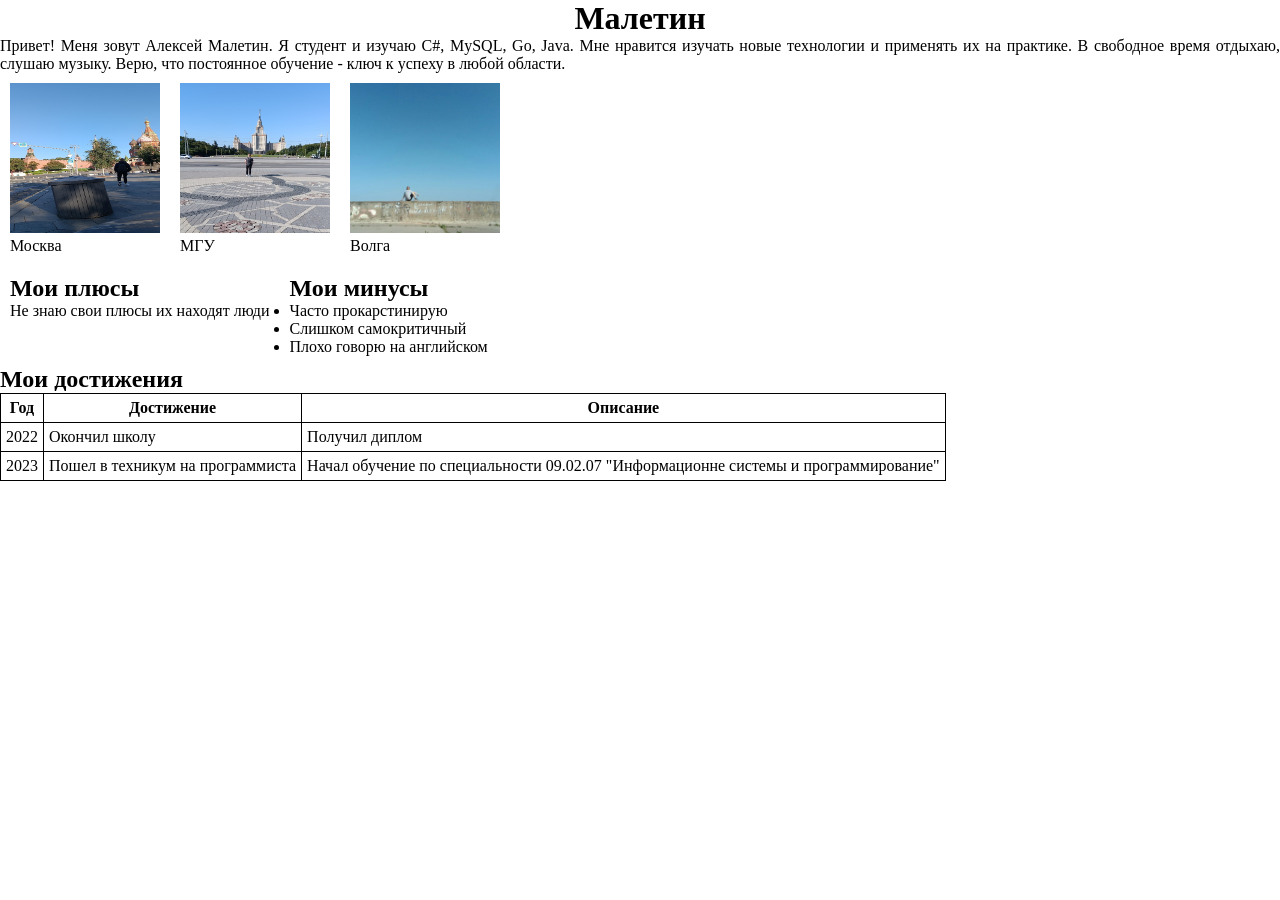
<file: pr01/index.html>
<!DOCTYPE html>
<html lang="ru">
<head>
    <meta charset="UTF-8">
    <meta name="viewport" content="width=device-width, initial-scale=1.0">
    <title>Моя страница</title>
    <link rel="stylesheet" href="index.css">
</head>
<body>
    <!-- Заголовок по центру -->
    <h1 class="surname">Малетин</h1>
    
    <!-- Краткое описание -->
    <div class="about">
        <p>Привет! Меня зовут Алексей Малетин. Я студент и изучаю C#, MySQL, Go, Java. 
           Мне нравится изучать новые технологии и применять их на практике. В свободное время 
           отдыхаю, слушаю музыку. Верю, что постоянное обучение - 
           ключ к успеху в любой области.</p>
    </div>
    
    <!-- Фотографии в одну линию -->
    <div class="photos">
        <div class="photo-item">
            <img src="photo1.jpg" alt="Мое фото 1">
            <p>Москва</p>
        </div>
        <div class="photo-item">
            <img src="photo2.jpg" alt="Мое фото 2">
            <p> МГУ</p>
        </div>
        <div class="photo-item">
            <img src="photo3.jpg" alt="Мое фото 3">
            <p>Волга</p>
        </div>
    </div>
    
    <!-- Списки плюсов и минусов -->
    <div class="lists">
        <div class="pros">
            <h2>Мои плюсы</h2>
            <ul>
                <li>Не знаю свои плюсы их находят люди</li>
            </ul>
        </div>
        
        <div class="cons">
            <h2>Мои минусы</h2>
            <ul>
                <li>Часто прокарстинирую</li>
                <li>Слишком самокритичный</li>
                <li>Плохо говорю на английском</li>
            </ul>
        </div>
    </div>
    
    <!-- Таблица заслуг -->
    <div class="achievements">
        <h2>Мои достижения</h2>
        <table>
            <tr>
                <th>Год</th>
                <th>Достижение</th>
                <th>Описание</th>
            </tr>
            <tr>
                <td>2022</td>
                <td>Окончил школу</td>
                <td>Получил диплом</td>
            </tr>
            <tr>
                <td>2023</td>
                <td>Пошел в техникум на программиста</td>
                <td>Начал обучение по специальности 09.02.07 "Информационне системы и программирование"</td>
            </tr>
        </table>
    </div>
</body>
</html>
</file>
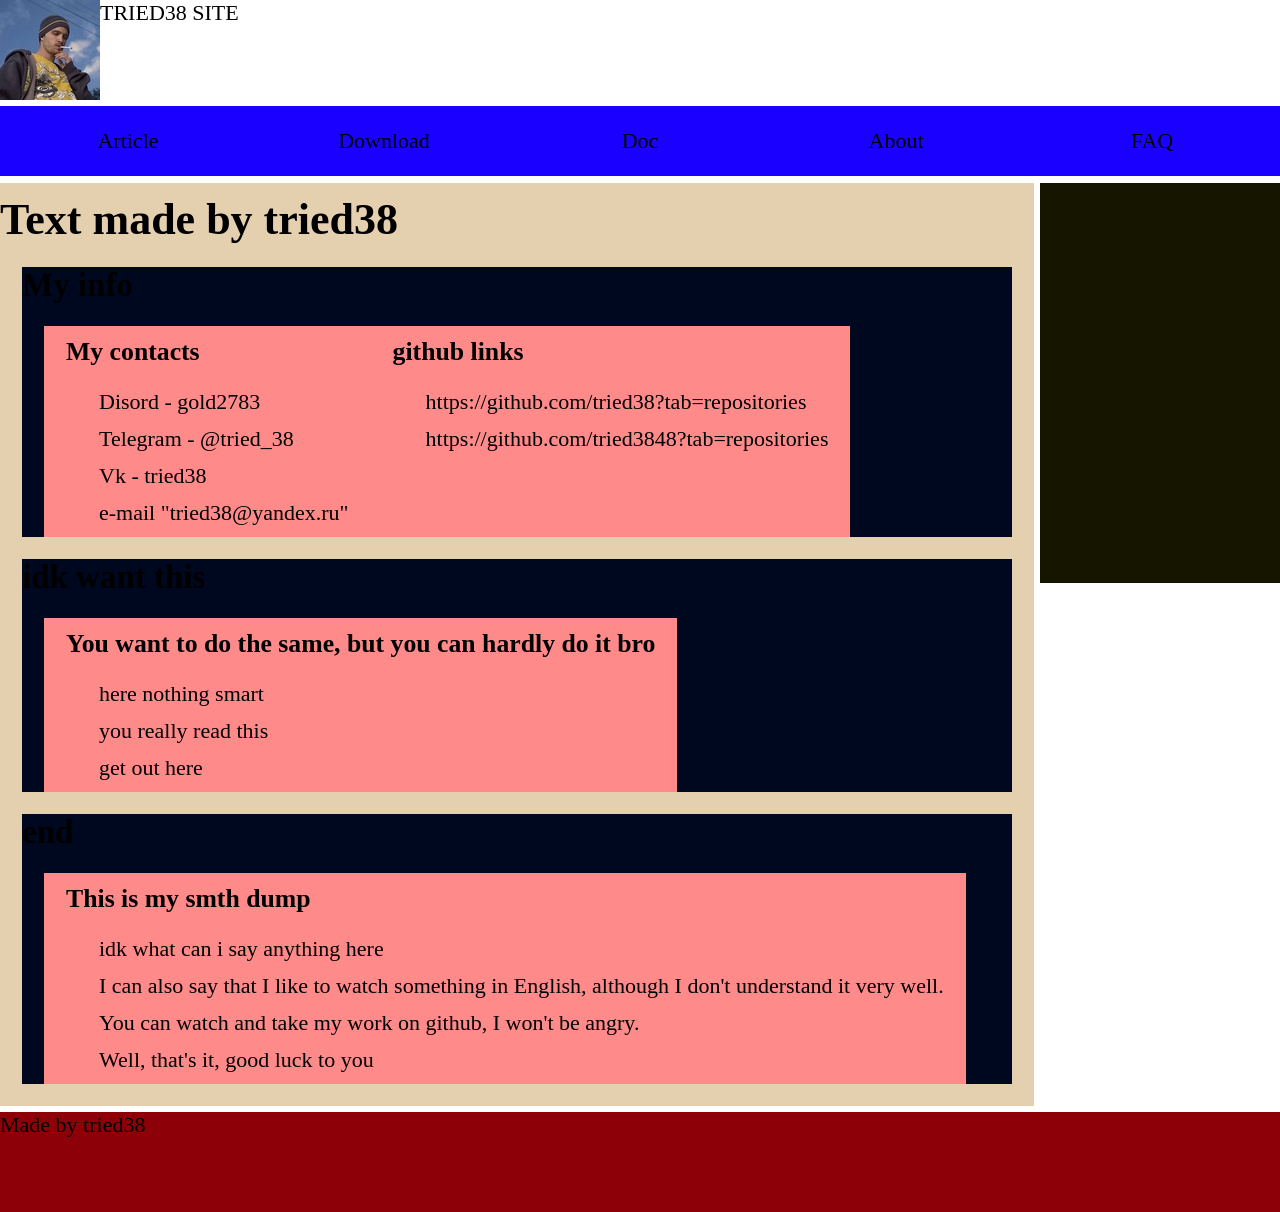
<file: PR03_section/my.html>
<!DOCTYPE html>
<!-- saved from url=(0060)https://userzamt.github.io/op14/PR/PR03/example/example.html -->
<html><head><meta http-equiv="Content-Type" content="text/html; charset=UTF-8">
	<title>Maletin_Aleksey</title>
	
	
	<link rel="stylesheet" href="./my/my.css">
<style type="text/css" id="operaUserStyle"></style></head>

<body>
	

	<header id="main">
	

		<figure class="logo">
			<img src="jessy.jpg">
			<figcaption>tried38 site</figcaption>
		</figure>
	</header>
	
	<!-- Меню на одном уровне с шапкой сайта -->
	<nav>
		<ul>
			<li>Article</li>
			<li>Download</li>
			<li>Doc</li>
			<li>About</li>
			<li>FAQ</li>
		</ul>
	</nav>
	
	<!-- Боковая панель(реклама) -->
	<aside>
		
	</aside>
	
	<!-- Основной контент будут статьи, которые разделим по категориям -->
	<main>
            <h1>Text made by tried38</h1>

            <section class="one">
			<h2>My info</h2>
			
			<div class="wrap">
				<article>
					<h3>My contacts</h3>
                        <p>Disord - gold2783 </p>
                        <p>Telegram - @tried_38 </p>
                        <p>Vk - tried38 </p>
                        <p>e-mail  "tried38@yandex.ru"</p>
				</article>
                    
				<article>
					<h3>github links</h3>
                        <p>https://github.com/tried38?tab=repositories</p>
                        <p>https://github.com/tried3848?tab=repositories</p>
				</article>
			</div>
		</section>

        <section class="two">
			<h2>idk want this</h2>
			
			<div class="wrap">
			
				<article>
					<h3>You want to do the same, but you can hardly do it bro</h3>
					<p> here nothing smart</p>
                    <p> you really read this</p>
                    <p> get out here</p>
				</article>
			</div>
		</section>


        <section class="three">
			<h2>end</h2>
			
			<div class="wrap">
				<article>
					<h3>This is my smth dump</h3>
					<p>idk what can i say anything here</p>

					<p>I can also say that I like to watch something in English, although I don't understand it very well.</p>

					<p>You can watch and take my work on github, I won't be angry.</p>

					<p>Well, that's it, good luck to you</p>
				</article>
			</div>
		</section>
	</main>
	
	<!-- Футер в виде небольшого блока с информацией -->
	<footer>
		<span>Made by tried38</span>
	</footer>


</body></html>
</file>
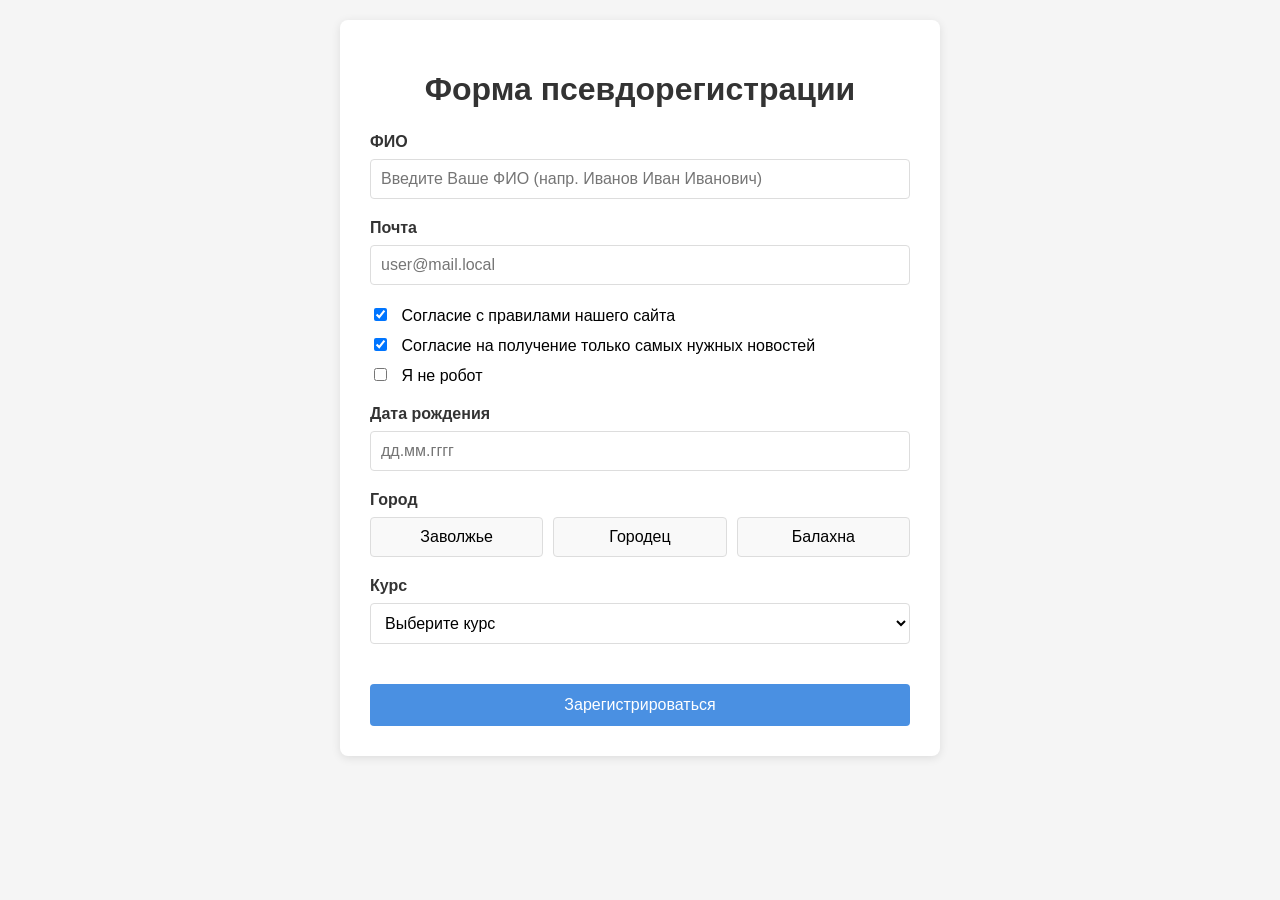
<file: pr04/pr04.html>
<!DOCTYPE html>
<html lang="ru">
<head>
    <meta charset="UTF-8">
    <meta name="viewport" content="width=device-width, initial-scale=1.0">
    <title>Форма псевдорегистрации</title>
    <style>
        body {
            font-family: Arial, sans-serif;
            max-width: 600px;
            margin: 0 auto;
            padding: 20px;
            background-color: #f5f5f5;
        }
        
        .registration-form {
            background-color: white;
            padding: 30px;
            border-radius: 8px;
            box-shadow: 0 2px 10px rgba(0, 0, 0, 0.1);
        }
        
        .form-title {
            text-align: center;
            margin-bottom: 25px;
            color: #333;
        }
        
        .form-group {
            margin-bottom: 20px;
        }
        
        .form-label {
            display: block;
            margin-bottom: 8px;
            font-weight: bold;
            color: #333;
        }
        
        .form-input {
            width: 100%;
            padding: 10px;
            border: 1px solid #ddd;
            border-radius: 4px;
            box-sizing: border-box;
            font-size: 16px;
        }
        
        .form-input:focus {
            border-color: #4a90e2;
            outline: none;
            box-shadow: 0 0 5px rgba(74, 144, 226, 0.3);
        }
        
        .checkbox-group {
            margin-bottom: 15px;
        }
        
        .checkbox-item {
            margin-bottom: 10px;
        }
        
        .checkbox-item input[type="checkbox"] {
            margin-right: 10px;
        }
        
        .city-selector {
            display: flex;
            gap: 10px;
        }
        
        .city-option {
            flex: 1;
            padding: 10px;
            border: 1px solid #ddd;
            border-radius: 4px;
            text-align: center;
            cursor: pointer;
            background-color: #f9f9f9;
        }
        
        .city-option:hover {
            background-color: #f0f0f0;
        }
        
        .course-select {
            width: 100%;
            padding: 10px;
            border: 1px solid #ddd;
            border-radius: 4px;
            background-color: white;
            font-size: 16px;
        }
        
        .submit-button {
            width: 100%;
            padding: 12px;
            background-color: #4a90e2;
            color: white;
            border: none;
            border-radius: 4px;
            font-size: 16px;
            cursor: pointer;
            margin-top: 20px;
        }
        
        .submit-button:hover {
            background-color: #3a80d2;
        }
    </style>
</head>
<body>
    <div class="registration-form">
        <h1 class="form-title">Форма псевдорегистрации</h1>
        
        <form>
            <div class="form-group">
                <label class="form-label" for="fullname">ФИО</label>
                <input class="form-input" type="text" id="fullname" placeholder="Введите Ваше ФИО (напр. Иванов Иван Иванович)">
            </div>
            
            <div class="form-group">
                <label class="form-label" for="email">Почта</label>
                <input class="form-input" type="email" id="email" placeholder="user@mail.local">
            </div>
            
            <div class="form-group">
                <div class="checkbox-group">
                    <div class="checkbox-item">
                        <input type="checkbox" id="agreement" checked>
                        <label for="agreement">Согласие с правилами нашего сайта</label>
                    </div>
                    <div class="checkbox-item">
                        <input type="checkbox" id="newsletter" checked>
                        <label for="newsletter">Согласие на получение только самых нужных новостей</label>
                    </div>
                    <div class="checkbox-item">
                        <input type="checkbox" id="not-robot">
                        <label for="not-robot">Я не робот</label>
                    </div>
                </div>
            </div>
            
            <div class="form-group">
                <label class="form-label" for="birthdate">Дата рождения</label>
                <input class="form-input" type="text" id="birthdate" placeholder="дд.мм.гггг">
            </div>
            
            <div class="form-group">
                <label class="form-label">Город</label>
                <div class="city-selector">
                    <div class="city-option">Заволжье</div>
                    <div class="city-option">Городец</div>
                    <div class="city-option">Балахна</div>
                </div>
            </div>
            
            <div class="form-group">
                <label class="form-label" for="course">Курс</label>
                <select class="course-select" id="course">
                    <option value="" disabled selected>Выберите курс</option>
                    <option value="1">Курс 1</option>
                    <option value="2">Курс 2</option>
                    <option value="3">Курс 3</option>
                    <option value="4">Курс 4</option>
                </select>
            </div>
            
            <button class="submit-button" type="submit">Зарегистрироваться</button>
        </form>
    </div>
</body>
</html>
</file>
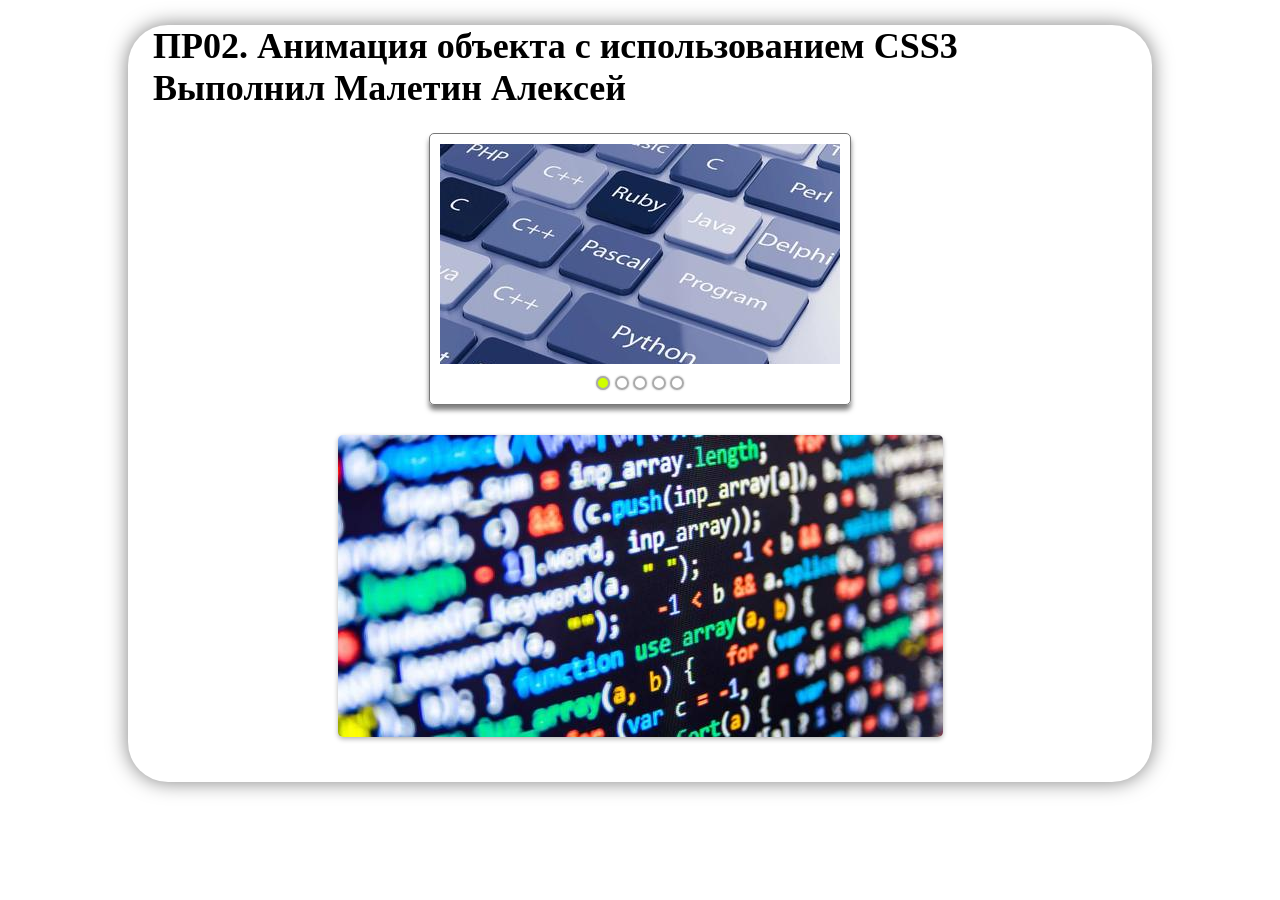
<file: pr05/pr05maletin.html>
<!DOCTYPE html>
<html lang="ru">
<head>
	<meta charset="utf-8">
	<title>Анимация объекта с использованием CSS3</title>
	<link rel="stylesheet" href="maletinpr05.css">
	
</head>

<body>
	<main>
		<h1>ПР02. Анимация объекта с использованием CSS3 Выполнил Малетин Алексей</h1>
        <div id="moveDiv"></div>

		<article class="wrapSlider">
			
			<input type="radio" name="Pointers" id="pnt1" checked>
			<input type="radio" name="Pointers" id="pnt2">
			<input type="radio" name="Pointers" id="pnt3">
            <input type="radio" name="Pointers" id="pnt4">
            <input type="radio" name="Pointers" id="pnt5">
			
			
			<div class="listSlides">	
				<div class="slides img1"><img src="p5.jpg"></div>
				<div class="slides img2"><img src="p1.png"></div>
				<div class="slides img3"><img src="p2.png"></div>
                <div class="slides img4"><img src="p3.png"></div>
                <div class="slides img5"><img src="p4.png"></div>
			</div>
			
			
			<div class="ctrlPanel">
				<label for="pnt1"></label>
				<label for="pnt2"></label>
				<label for="pnt3"></label>
                <label for="pnt4"></label>
                <label for="pnt5"></label>
			</div>
		</article>
		
        <div class="bottom-image">
            <img src ="p6.jpg" alt="Progrmming language">
        </div>
	</main>
	
</body>

</html>
</file>
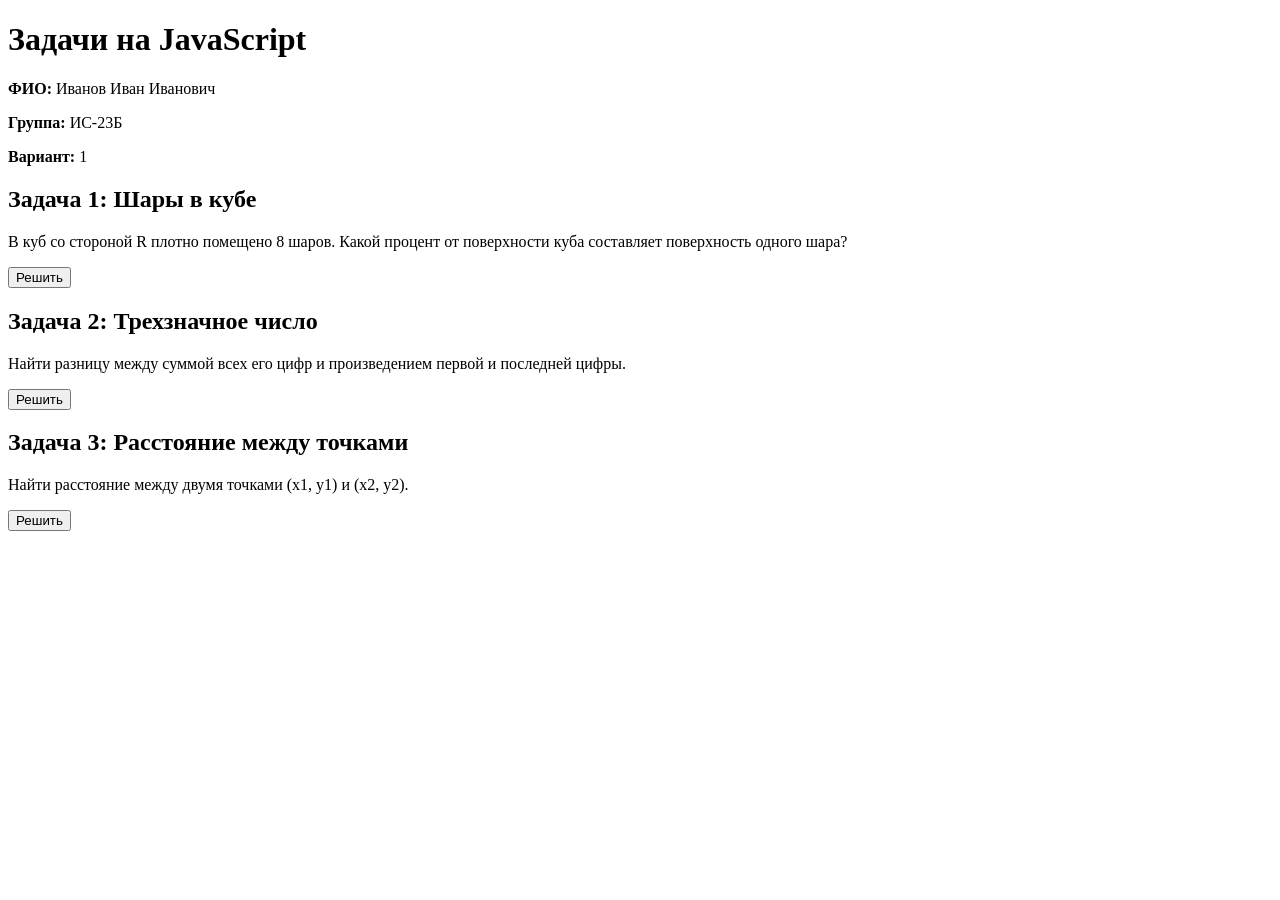
<file: pr05_js/pr05.html>
<!DOCTYPE html>
<html>
<head>
    <title>Задачи на JavaScript</title>
</head>
<body>
    <h1>Задачи на JavaScript</h1>
    <p><b>ФИО:</b> Иванов Иван Иванович</p>
    <p><b>Группа:</b> ИС-23Б</p>
    <p><b>Вариант:</b> 1</p>

    <h2>Задача 1: Шары в кубе</h2>
    <p>В куб со стороной R плотно помещено 8 шаров. Какой процент от поверхности куба составляет поверхность одного шара?</p>
    <button onclick="zadacha1()">Решить</button>

    <h2>Задача 2: Трехзначное число</h2>
    <p>Найти разницу между суммой всех его цифр и произведением первой и последней цифры.</p>
    <button onclick="zadacha2()">Решить</button>

    <h2>Задача 3: Расстояние между точками</h2>
    <p>Найти расстояние между двумя точками (x1, y1) и (x2, y2).</p>
    <button onclick="zadacha3()">Решить</button>

    <script>
        // Задача 1
        function zadacha1() {
            let R;
            
            // Цикл для повторного ввода
            while (true) {
                R = prompt("Введите сторону куба R:");
                
                if (R > 0) {
                    break; // число подходит, выходим из цикла
                }
                
                alert("Ошибка! Число должно быть больше 0. Попробуйте снова.");
            }
            
            let r = R / 4;
            let procent = (4 * 3.14 * r * r) / (6 * R * R) * 100;
            alert("Процент: " + procent.toFixed(2) + "%");
        }

        // Задача 2
        function zadacha2() {
            let num;
            
            // Цикл для повторного ввода
            while (true) {
                num = prompt("Введите трехзначное число:");
                
                if (num >= 100 && num <= 999) {
                    break; // число подходит
                }
                
                alert("Ошибка! Число должно быть от 100 до 999. Попробуйте снова.");
            }
            
            let a = Math.floor(num / 100);
            let b = Math.floor(num / 10) % 10;
            let c = num % 10;
            
            let raznica = (a + b + c) - (a * c);
            alert("Результат: " + raznica);
        }

        // Задача 3 (без изменений)
        function zadacha3() {
            let x1 = prompt("Введите x1:");
            let y1 = prompt("Введите y1:");
            let x2 = prompt("Введите x2:");
            let y2 = prompt("Введите y2:");
            
            let rastoyanie = Math.sqrt((x2-x1)*(x2-x1) + (y2-y1)*(y2-y1));
            alert("Расстояние: " + rastoyanie.toFixed(2));
        }
    </script>
</body>
</html>
</file>
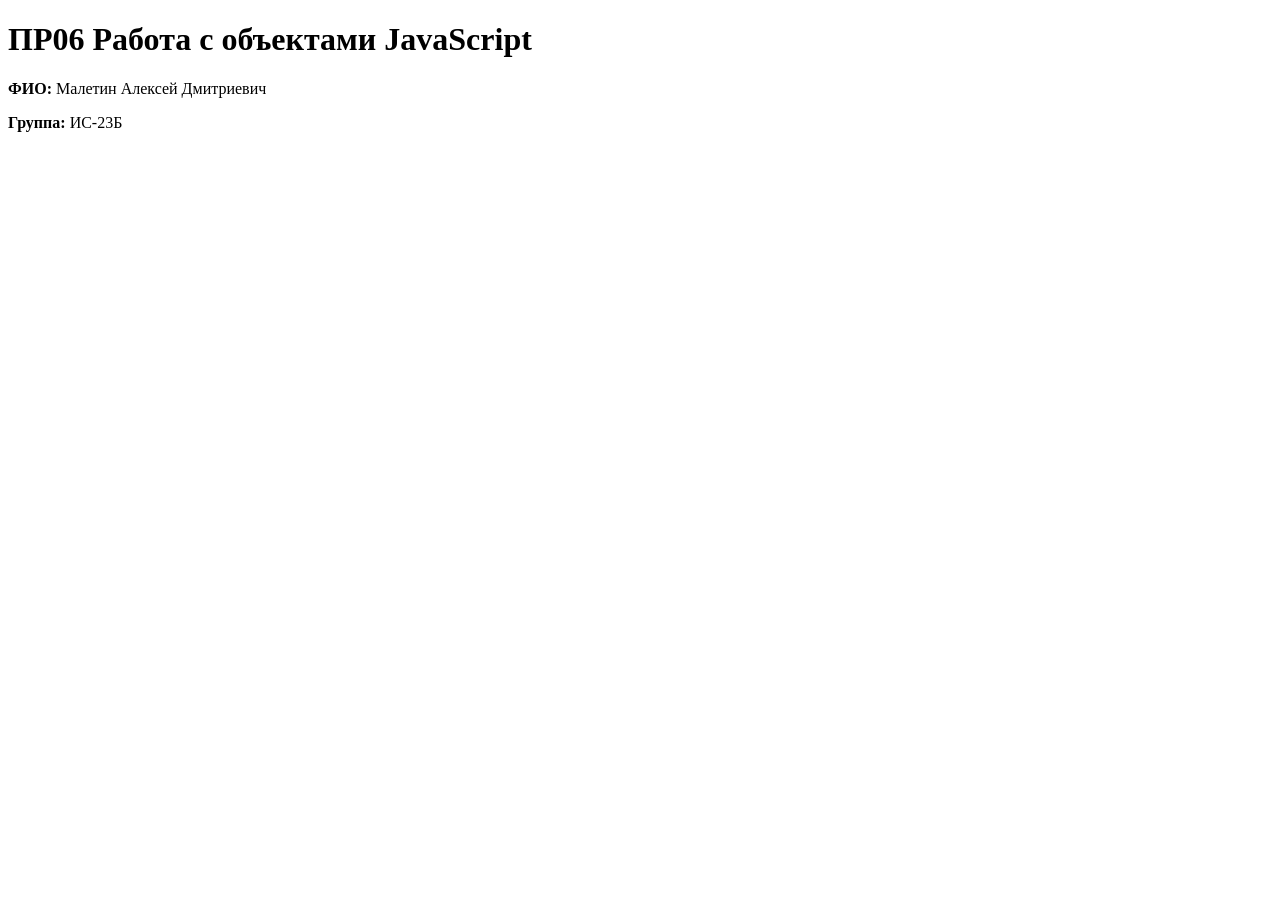
<file: pr06_js/pr06_objects.html>
<!DOCTYPE html>
<html lang="ru">
<head>
    <meta charset="UTF-8">
    <meta name="viewport" content="width=device-width, initial-scale=1.0">
    <title>ПР06 Работа с объектами JavaScript</title>
</head>
<body>
    <div class="header">
        <h1>ПР06 Работа с объектами JavaScript</h1>
        <p><strong>ФИО:</strong> Малетин Алексей Дмитриевич</p>
        <p><strong>Группа:</strong> ИС-23Б</p>
    </div>

    <script>
        // 1. Полное описание структуры объекта
        var radioactive = {
            emoji: "☢️",
            name: "radioactive",
            shortname: ":radioactive:",
            unicode: "2622 FE0F",
            html: "&#x2622;&#xFE0F;",
            category: "Symbols (warning)",
            order: ""
        };
        
        // Удаляем все свойства, кроме name и category
        delete radioactive.emoji;
        delete radioactive.shortname;
        delete radioactive.unicode;
        delete radioactive.html;
        delete radioactive.order;
        
        // 2. Создание пустого объекта и добавление свойств
        var light_skin_tone = {};
        light_skin_tone.emoji = "🧑🏻‍💻";
        light_skin_tone.name = "technologist: light skin tone";
        light_skin_tone.shortname = ":light_skin_tone:";
        light_skin_tone.unicode = "1F9D1 1F3FB 200D 1F4BB";
        light_skin_tone.html = "&#x1F9D1;&#x1F3FB;&#x200D;&#x1F4BB;";
        light_skin_tone.category = "People & Body (person-role)";
        light_skin_tone.order = "";
        
        // Добавляем свойство "is my cool" со значением true
        light_skin_tone["is my cool"] = true;
        
        // 3. Создание объекта на основе функции конструктор
        function Emoji(emoji, name, shortname, unicode, html, category, order) {
            this.emoji = emoji;
            this.name = name;
            this.shortname = shortname;
            this.unicode = unicode;
            this.html = html;
            this.category = category;
            this.order = order;
        }
        
        var flag_ru = new Emoji(
            "🇷🇺",
            "flag: Russia",
            ":flag-ru:",
            "1f1f7-1f1fa",
            "&#127479;&#127482;",
            "Flags (country-flag)",
            "2383"
        );
        
        // Функция для клонирования объекта через for...in
        function cloneObject(obj) {
            let clone = {};
            for (let key in obj) {
                clone[key] = obj[key];
            }
            return clone;
        }
        
        // Функция для объединения объектов через for...in
        function mergeObjects(...objects) {
            let merged = {};
            
            // Проходим по всем переданным объектам
            for (let i = 0; i < objects.length; i++) {
                let obj = objects[i];
                // Проходим по всем свойствам текущего объекта
                for (let key in obj) {
                    merged[key] = obj[key];
                }
            }
            
            return merged;
        }
        
        // Клонируем все три объекта
        let clone1 = cloneObject(radioactive);
        let clone2 = cloneObject(light_skin_tone);
        let clone3 = cloneObject(flag_ru);
        
        // Объединяем клоны через нашу функцию
        let combinedEmoji = mergeObjects(clone1, clone2, clone3);
        
        // Выводим результат в консоль
        console.log("Объединенный объект (результат клонирования и слияния):");
        console.log(combinedEmoji);
        alert("Объединенный объект: " + JSON.stringify(combinedEmoji));

        // Проверяем, что оригинальные объекты не изменились
        console.log("\nОригинальные объекты:");
        console.log("radioactive:", radioactive);
        console.log("light_skin_tone:", light_skin_tone);
        console.log("flag_ru:", flag_ru);

        alert("Первый объект (radioactive): " + JSON.stringify(radioactive));
        alert("Второй объект (light_skin_tone): " + JSON.stringify(light_skin_tone));
        alert("Третий объект (flag_ru): " + JSON.stringify(flag_ru));
    </script>
</body>
</html>
</file>
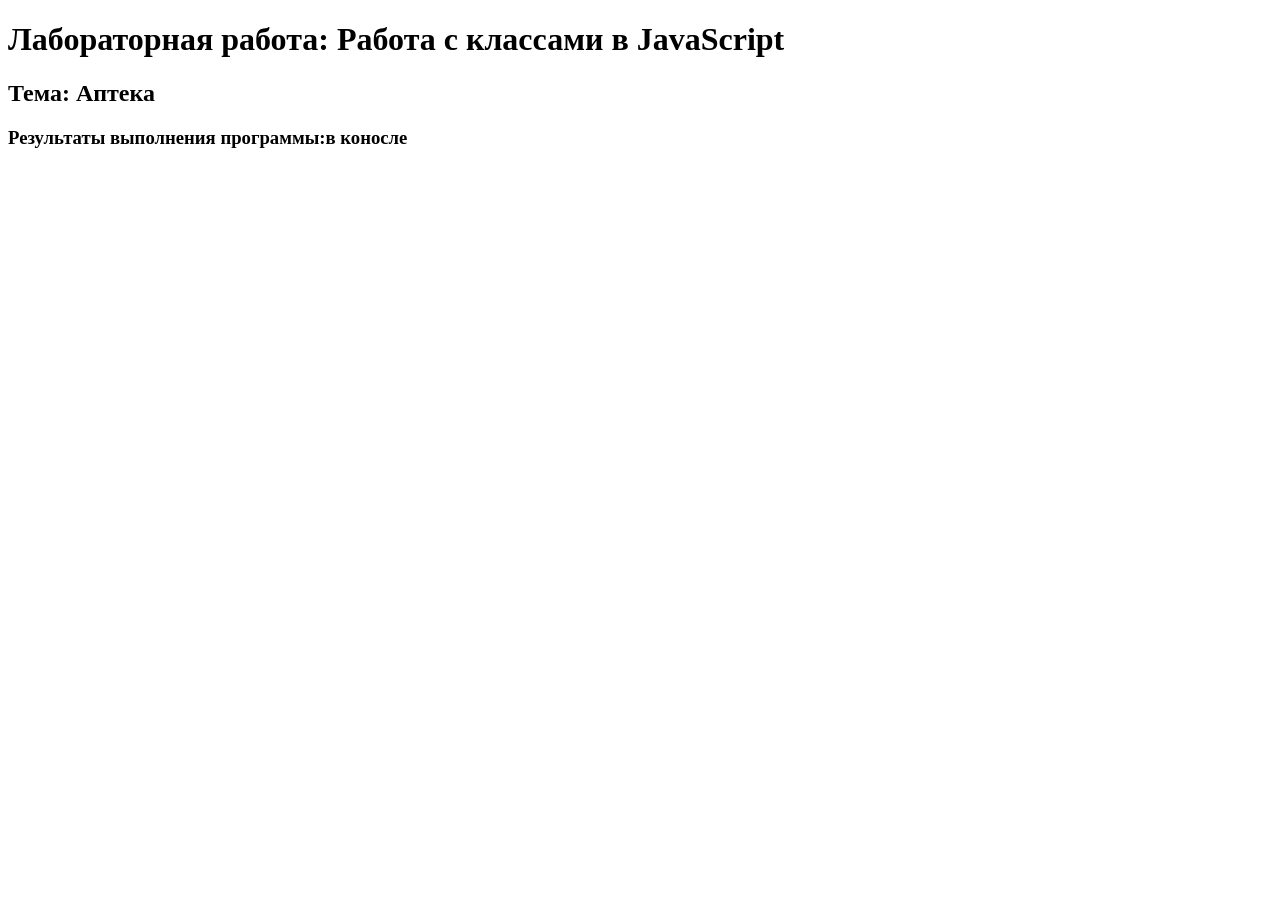
<file: pr08_js/apteka.html>
<!DOCTYPE html>
<html lang="ru">
<head>
    <meta charset="UTF-8">
    <meta name="viewport" content="width=device-width, initial-scale=1.0">
    <title>ПР08 - Работа с классами в JavaScript: Аптека</title>
</head>
<body>
    <h1>Лабораторная работа: Работа с классами в JavaScript</h1>
    <h2>Тема: Аптека</h2>
    
    <div id="output">
        <h3>Результаты выполнения программы:в коносле</h3>
        <pre id="console-output"></pre>
    </div>


    <script>
        // ==============================================
		// КЛАСС-ПРЕДОК: MedicalProduct (Медицинский товар)
		// ==============================================
		class MedicalProduct {
			// Конструктор с параметрами по умолчанию
			constructor(name = "Неизвестный товар", price = 0) {
				// Общие свойства, инициализируемые через конструктор
				this._name = name;          // Название товара
				this._price = price;        // Цена товара
				
				// Вывод в консоль имени класса при выполнении конструктора
				console.log(`Создан объект класса: ${this.constructor.name}`);
			}

			// Геттер для названия
			get name() {
				return this._name;
			}

			// Сеттер для названия
			set name(newName) {
				if (typeof newName === 'string' && newName.trim() !== '') {
					this._name = newName;
				} else {
					console.error("Название должно быть непустой строкой");
				}
			}

			// Геттер для цены
			get price() {
				return this._price;
			}

			// Сеттер для цены
			set price(newPrice) {
				if (typeof newPrice === 'number' && newPrice >= 0) {
					this._price = newPrice;
				} else {
					console.error("Цена должна быть неотрицательным числом");
				}
			}

			// Статический метод
			static getCategoryInfo() {
				return "Все товары являются медицинской продукцией и требуют соблюдения условий хранения";
			}

			// Метод, общий для всех объектов
			getBasicInfo() {
				return `Товар: ${this._name}, Цена: ${this._price} руб.`;
			}
		}

		// ==============================================
		// КЛАСС-ПОТОМОК 1: Medicine (Лекарство)
		// ==============================================
		class Medicine extends MedicalProduct {
			constructor(name, price, activeSubstance = "Не указано", prescriptionRequired = false) {
				super(name, price); // Вызов конструктора родителя
				// Свойства класса-потомка
				this._activeSubstance = activeSubstance;
				this._prescriptionRequired = prescriptionRequired;
			}

			// Геттер для activeSubstance
			get activeSubstance() {
				return this._activeSubstance;
			}

			// Сеттер для activeSubstance
			set activeSubstance(newSubstance) {
				if (typeof newSubstance === 'string' && newSubstance.trim() !== '') {
					this._activeSubstance = newSubstance;
				} else {
					console.error("Активное вещество должно быть непустой строкой");
				}
			}

			// Геттер для prescriptionRequired
			get prescriptionRequired() {
				return this._prescriptionRequired;
			}

			// Сеттер для prescriptionRequired
			set prescriptionRequired(requiresPrescription) {
				if (typeof requiresPrescription === 'boolean') {
					this._prescriptionRequired = requiresPrescription;
				} else {
					console.error("Требование рецепта должно быть булевым значением (true/false)");
				}
			}

			// Уникальный метод для класса Medicine
			getDosageInfo() {
				const prescriptionStatus = this._prescriptionRequired ? 
					"Требуется рецепт врача" : "Можно приобрести без рецепта";
				return `${this._name} содержит ${this._activeSubstance}. ${prescriptionStatus}.`;
			}

			// Переопределение метода из класса-предка
			getBasicInfo() {
				const prescriptionInfo = this._prescriptionRequired ? 
					"(Рецептурный)" : "(Безрецептурный)";
				return `${super.getBasicInfo()} ${prescriptionInfo}`;
			}
		}

		// ==============================================
		// КЛАСС-ПОТОМОК 2: MedicalDevice (Медицинское изделие)
		// ==============================================
		class MedicalDevice extends MedicalProduct {
			constructor(name, price, deviceType = "Неизвестный тип", warrantyMonths = 12) {
				super(name, price); // Вызов конструктора родителя
				// Свойства класса-потомка
				this._deviceType = deviceType;
				this._warrantyMonths = warrantyMonths;
			}

			// Геттер для deviceType
			get deviceType() {
				return this._deviceType;
			}

			// Сеттер для deviceType
			set deviceType(newType) {
				const validTypes = ["Термометр", "Тонометр", "Глюкометр", "Ингалятор", "Другое"];
				if (validTypes.includes(newType)) {
					this._deviceType = newType;
				} else {
					console.error(`Тип устройства должен быть одним из: ${validTypes.join(", ")}`);
				}
			}

			// Геттер для warrantyMonths
			get warrantyMonths() {
				return this._warrantyMonths;
			}

			// Сеттер для warrantyMonths
			set warrantyMonths(months) {
				if (Number.isInteger(months) && months >= 0 && months <= 60) {
					this._warrantyMonths = months;
				} else {
					console.error("Гарантия должна быть целым числом от 0 до 60 месяцев");
				}
			}

			// Уникальный метод для класса MedicalDevice
			getMaintenanceInfo() {
				if (this._warrantyMonths > 0) {
					return `${this._name} имеет гарантию ${this._warrantyMonths} месяцев. Регулярно проверяйте точность измерений.`;
				} else {
					return `${this._name} не имеет гарантии. Используйте с осторожностью.`;
				}
			}
		}

		// ТЕСТИРОВАНИЕ И ДЕМОНСТРАЦИЯ
		console.log("ДЕМОНСТРАЦИЯ РАБОТЫ КЛАССОВ ДЛЯ АПТЕКИ");

		// Использование статического метода класса-предка
		console.log("\n1. Статический метод класса MedicalProduct:");
		console.log(MedicalProduct.getCategoryInfo());

		// Создание объектов класса Medicine
		console.log("\n2. Создание объектов класса Medicine:");
		const aspirin = new Medicine("Аспирин", 150, "Ацетилсалициловая кислота", false);
		const dobavka = new Medicine("Artra", 2450, "Глюкозамина гидрохлорид и Хондроитин сульфат натрия", true);

		console.log(aspirin.getBasicInfo());
		console.log(aspirin.getDosageInfo());
		console.log("\n" + dobavka.getBasicInfo());
		console.log(dobavka.getDosageInfo());

		// Демонстрация работы геттеров и сеттеров для Medicine
		console.log("\n3. Работа с геттерами и сеттерами класса Medicine:");
		console.log("Текущее активное вещество аспирина:", aspirin.activeSubstance);
		aspirin.activeSubstance = "Ацетилсалициловая кислота (500 мг)";
		console.log("Новое активное вещество аспирина:", aspirin.activeSubstance);

		// Попытка установки некорректного значения
		console.log("\nПопытка установки некорректного значения:");
		aspirin.activeSubstance = ""; // Вызовет ошибку

		// Создание объектов класса MedicalDevice
		console.log("\n4. Создание объектов класса MedicalDevice:");
		const thermometer = new MedicalDevice("Электронный термометр", 899, "Термометр", 24);
		const tonometer = new MedicalDevice("Автоматический тонометр", 2499, "Тонометр", 36);

		console.log(thermometer.getBasicInfo());
		console.log(thermometer.getMaintenanceInfo());
		console.log("\n" + tonometer.getBasicInfo());
		console.log(tonometer.getMaintenanceInfo());

		// Демонстрация работы геттеров и сеттеров для MedicalDevice
		console.log("\n5. Работа с геттерами и сеттерами класса MedicalDevice:");
		console.log("Текущий тип термометра:", thermometer.deviceType);
		thermometer.deviceType = "Термометр"; // Корректное значение
		console.log("Новый тип термометра:", thermometer.deviceType);

		console.log("\nТекущая гарантия тонометра:", tonometer.warrantyMonths, "месяцев");
		tonometer.warrantyMonths = 48;
		console.log("Новая гарантия тонометра:", tonometer.warrantyMonths, "месяцев");

		// Попытка установки некорректного значения
		console.log("\nПопытка установки некорректного типа устройства:");
		thermometer.deviceType = "Неизвестный"; // Вызовет ошибку

		// Сравнение классов-потомков
		console.log("СРАВНЕНИЕ КЛАССОВ-ПОТОМКОВ");

		console.log("\n6. Проверка наследования:");
		console.log("aspirin instanceof Medicine:", aspirin instanceof Medicine);
		console.log("aspirin instanceof MedicalProduct:", aspirin instanceof MedicalProduct);
		console.log("thermometer instanceof MedicalDevice:", thermometer instanceof MedicalDevice);
		console.log("thermometer instanceof MedicalProduct:", thermometer instanceof MedicalProduct);

		console.log("\n7. Сравнение методов:");
		console.log("У Medicine есть getDosageInfo:", typeof aspirin.getDosageInfo === 'function');
		console.log("У MedicalDevice есть getMaintenanceInfo:", typeof thermometer.getMaintenanceInfo === 'function');
		console.log("Оба класса имеют getBasicInfo:", 
			typeof aspirin.getBasicInfo === 'function' && 
			typeof thermometer.getBasicInfo === 'function');

		console.log("\n8. Переопределение метода getBasicInfo():");
		const genericProduct = new MedicalProduct("Общий товар", 100);
		console.log("Оригинальный метод:", genericProduct.getBasicInfo());
		console.log("Переопределенный в Medicine:", aspirin.getBasicInfo());
		console.log("Не переопределен в MedicalDevice:", thermometer.getBasicInfo());

		console.log("\n9. Структура объектов:");
		console.log("Ключи объекта aspirin:", Object.keys(aspirin));
		console.log("Ключи объекта thermometer:", Object.keys(thermometer));

		// Проверка прототипной цепочки
		console.log("\n10. Прототипная цепочка:");
		console.log("Прототип aspirin:", Object.getPrototypeOf(aspirin).constructor.name);
		console.log("Прототип thermometer:", Object.getPrototypeOf(thermometer).constructor.name);
		console.log("Прототип прототипа aspirin:", 
			Object.getPrototypeOf(Object.getPrototypeOf(aspirin)).constructor.name);

		// Дополнительные тесты
		console.log("ДОПОЛНИТЕЛЬНЫЕ ТЕСТЫ");

		// Создание объектов с параметрами по умолчанию
		console.log("\n11. Создание объектов с параметрами по умолчанию:");
		const defaultMedicine = new Medicine();
		console.log("Лекарство по умолчанию:", defaultMedicine.getBasicInfo());

		const defaultDevice = new MedicalDevice();
		console.log("Устройство по умолчанию:", defaultDevice.getBasicInfo());

		// Проверка работы сеттеров родительского класса
		console.log("\n12. Использование сеттеров родительского класса:");
		aspirin.name = "Аспирин-Кардио";
		aspirin.price = 180;
		console.log("После изменения через сеттеры:", aspirin.getBasicInfo());

		// Массив объектов
		console.log("\n13. Работа с массивом объектов:");
		const pharmacyProducts = [
			new Medicine("Ибупрофен", 120, "Ибупрофен", false),
			new Medicine("Дротаврерин", 195, "Дротаврерин", false),
			new MedicalDevice("Глюкометр", 1599, "Глюкометр", 18),
			new MedicalDevice("Ингалятор", 3200, "Ингалятор", 12)
		];

		console.log("Товары в аптеке:");
		pharmacyProducts.forEach((product, index) => {
			console.log(`${index + 1}. ${product.getBasicInfo()}`);
			if (product instanceof Medicine) {
				console.log(`   ${product.getDosageInfo()}`);
			} else if (product instanceof MedicalDevice) {
				console.log(`   ${product.getMaintenanceInfo()}`);
			}
		});
		console.log("ТЕСТИРОВАНИЕ ЗАВЕРШЕНО");
    </script>
</body>
</html>
</file>
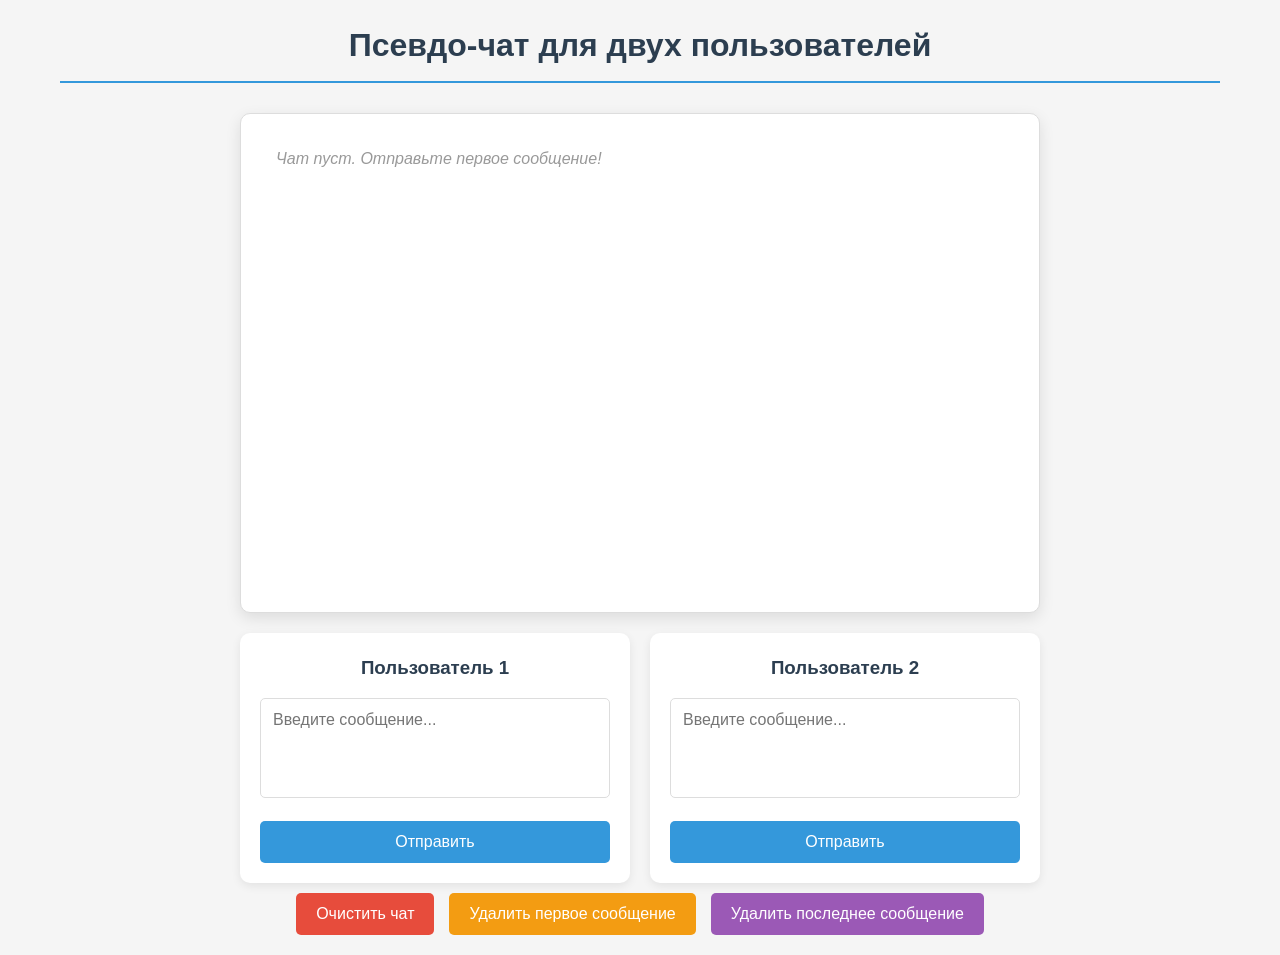
<file: pr09_js/chat.html>
<!DOCTYPE html>
<html lang="ru">
<head>
    <meta charset="UTF-8">
    <meta name="viewport" content="width=device-width, initial-scale=1.0">
    <title>Псевдо-чат | ПР09</title>
    <style>
        * {
            box-sizing: border-box;
            margin: 0;
            padding: 0;
            font-family: 'Segoe UI', Tahoma, Geneva, Verdana, sans-serif;
        }
        
        body {
            background-color: #f5f5f5;
            color: #333;
            line-height: 1.6;
            padding: 20px;
            max-width: 1200px;
            margin: 0 auto;
        }
        
        h1 {
            text-align: center;
            margin-bottom: 30px;
            color: #2c3e50;
            padding-bottom: 10px;
            border-bottom: 2px solid #3498db;
        }
        
        .container {
            display: flex;
            flex-direction: column;
            gap: 30px;
        }
        
        .chat-container {
            display: flex;
            flex-direction: column;
            align-items: center;
            width: 100%;
        }
        
        .chat-box {
            width: 100%;
            max-width: 800px;
            height: 500px;
            background-color: white;
            border-radius: 10px;
            box-shadow: 0 5px 15px rgba(0, 0, 0, 0.1);
            padding: 20px;
            overflow-y: auto;
            margin-bottom: 20px;
            border: 1px solid #ddd;
        }
        
        .message {
            margin-bottom: 15px;
            padding: 12px 15px;
            border-radius: 10px;
            position: relative;
            animation: fadeIn 0.3s ease;
        }
        
        .user1 {
            background-color: #e3f2fd;
            border-left: 5px solid #2196f3;
        }
        
        .user2 {
            background-color: #f1f8e9;
            border-left: 5px solid #8bc34a;
        }
        
        .message-header {
            display: flex;
            justify-content: space-between;
            margin-bottom: 8px;
            font-size: 0.9em;
        }
        
        .user-name {
            font-weight: bold;
        }
        
        .user1 .user-name {
            color: #1976d2;
        }
        
        .user2 .user-name {
            color: #689f38;
        }
        
        .message-time {
            color: #777;
            font-size: 0.85em;
        }
        
        .message-content {
            word-wrap: break-word;
            line-height: 1.5;
        }
        
        .input-section {
            display: flex;
            justify-content: space-between;
            width: 100%;
            max-width: 800px;
            gap: 20px;
        }
        
        .user-input {
            flex: 1;
            background-color: white;
            border-radius: 10px;
            padding: 20px;
            box-shadow: 0 3px 10px rgba(0, 0, 0, 0.08);
        }
        
        .user-input h3 {
            margin-bottom: 15px;
            color: #2c3e50;
            text-align: center;
        }
        
        .user-input textarea {
            width: 100%;
            height: 100px;
            padding: 12px;
            border: 1px solid #ddd;
            border-radius: 5px;
            font-size: 16px;
            resize: none;
            margin-bottom: 15px;
        }
        
        .send-button {
            width: 100%;
            padding: 12px;
            background-color: #3498db;
            color: white;
            border: none;
            border-radius: 5px;
            font-size: 16px;
            cursor: pointer;
            transition: background-color 0.3s;
        }
        
        .send-button:hover {
            background-color: #2980b9;
        }
        
        .user2 .send-button {
            background-color: #2ecc71;
        }
        
        .user2 .send-button:hover {
            background-color: #27ae60;
        }
        
        .controls {
            display: flex;
            justify-content: center;
            gap: 15px;
            margin-top: 10px;
            width: 100%;
            max-width: 800px;
        }
        
        .control-button {
            padding: 12px 20px;
            background-color: #34495e;
            color: white;
            border: none;
            border-radius: 5px;
            font-size: 16px;
            cursor: pointer;
            transition: background-color 0.3s;
        }
        
        .control-button:hover {
            background-color: #2c3e50;
        }
        
        #clearAll {
            background-color: #e74c3c;
        }
        
        #clearAll:hover {
            background-color: #c0392b;
        }
        
        #removeFirst {
            background-color: #f39c12;
        }
        
        #removeFirst:hover {
            background-color: #d68910;
        }
        
        #removeLast {
            background-color: #9b59b6;
        }
        
        #removeLast:hover {
            background-color: #8e44ad;
        }
        
        .empty-message {
            color: #999;
            font-style: italic;
        }
        
        @keyframes fadeIn {
            from { opacity: 0; transform: translateY(10px); }
            to { opacity: 1; transform: translateY(0); }
        }
        
        .info {
            text-align: center;
            color: #7f8c8d;
            margin-top: 10px;
            font-size: 0.9em;
        }
        
        @media (max-width: 768px) {
            .input-section {
                flex-direction: column;
            }
            
            .controls {
                flex-wrap: wrap;
            }
            
            .chat-box {
                height: 400px;
            }
        }
    </style>
</head>
<body>
    <h1>Псевдо-чат для двух пользователей</h1>
    
    <div class="container">
        <div class="chat-container">
            <div class="chat-box" id="chatBox">
                <div class="message empty-message" id="emptyMessage">
                    Чат пуст. Отправьте первое сообщение!
                </div>
            </div>
            
            <div class="input-section">
                <div class="user-input">
                    <h3>Пользователь 1</h3>
                    <textarea id="user1Input" placeholder="Введите сообщение..."></textarea>
                    <button class="send-button" id="sendUser1">Отправить</button>
                </div>
                
                <div class="user-input">
                    <h3>Пользователь 2</h3>
                    <textarea id="user2Input" placeholder="Введите сообщение..."></textarea>
                    <button class="send-button" id="sendUser2">Отправить</button>
                </div>
            </div>
            
            <div class="controls">
                <button class="control-button" id="clearAll">Очистить чат</button>
                <button class="control-button" id="removeFirst">Удалить первое сообщение</button>
                <button class="control-button" id="removeLast">Удалить последнее сообщение</button>
            </div>
        </div>
    </div>

    <script>
        // Основные переменные
        const chatBox = document.getElementById('chatBox');
        const emptyMessage = document.getElementById('emptyMessage');
        const user1Input = document.getElementById('user1Input');
        const user2Input = document.getElementById('user2Input');
        const sendUser1Btn = document.getElementById('sendUser1');
        const sendUser2Btn = document.getElementById('sendUser2');
        const clearAllBtn = document.getElementById('clearAll');
        const removeFirstBtn = document.getElementById('removeFirst');
        const removeLastBtn = document.getElementById('removeLast');
        
        // Функция для добавления сообщения в чат
        function addMessage(user, text) {
            // Скрываем сообщение о пустом чате
            if (emptyMessage.style.display !== 'none') {
                emptyMessage.style.display = 'none';
            }
            
            // Создаем элемент сообщения
            const messageElement = document.createElement('div');
            messageElement.className = `message user${user}`;
            
            // Определяем имя пользователя
            const userName = user === 1 ? 'Пользователь 1' : 'Пользователь 2';
            
            // Создаем содержимое сообщения
            messageElement.innerHTML = `
                <div class="message-header">
                    <div class="user-name">${userName}</div>
                    <div class="message-time"></div>
                </div>
                <div class="message-content">${text || '<span class="empty-message">(пустое сообщение)</span>'}</div>
            `;
            
            // Добавляем сообщение в начало чата
            chatBox.insertBefore(messageElement, chatBox.firstChild);
            
            // Прокручиваем чат вверх, чтобы показать новое сообщение
            chatBox.scrollTop = 0;
        }
        
        // Функция для отправки сообщения от пользователя 1
        function sendUser1Message() {
            const text = user1Input.value.trim();
            addMessage(1, text);
            
            // Очищаем поле ввода
            user1Input.value = '';
            
            // Возвращаем фокус на поле ввода
            user1Input.focus();
        }
        
        // Функция для отправки сообщения от пользователя 2
        function sendUser2Message() {
            const text = user2Input.value.trim();
            addMessage(2, text);
            
            // Очищаем поле ввода
            user2Input.value = '';
            
            // Возвращаем фокус на поле ввода
            user2Input.focus();
        }
        
        // Функция для очистки всего чата
        function clearAllMessages() {
            // Удаляем все сообщения
            const messages = document.querySelectorAll('.message');
            messages.forEach(message => message.remove());
            
            // Показываем сообщение о пустом чате
            emptyMessage.style.display = 'block';
        }
        
        // Функция для удаления первого сообщения
        function removeFirstMessage() {
            const firstMessage = chatBox.querySelector('.message');
            
            if (firstMessage) {
                firstMessage.remove();
            }
            
            // Если сообщений не осталось, показываем сообщение о пустом чате
            if (!chatBox.querySelector('.message')) {
                emptyMessage.style.display = 'block';
            }
        }
        
        // Функция для удаления последнего сообщения
        function removeLastMessage() {
            const messages = chatBox.querySelectorAll('.message');
            
            if (messages.length > 0) {
                messages[messages.length - 1].remove();
            }
            
            // Если сообщений не осталось, показываем сообщение о пустом чате
            if (!chatBox.querySelector('.message')) {
                emptyMessage.style.display = 'block';
            }
        }
        
        // Добавляем обработчики событий для кнопок отправки
        sendUser1Btn.addEventListener('click', sendUser1Message);
        sendUser2Btn.addEventListener('click', sendUser2Message);
        
        // Добавляем обработчики событий для кнопок управления
        clearAllBtn.addEventListener('click', clearAllMessages);
        removeFirstBtn.addEventListener('click', removeFirstMessage);
        removeLastBtn.addEventListener('click', removeLastMessage);
        
        // Добавляем возможность отправки сообщения по нажатию Enter
        user1Input.addEventListener('keydown', function(event) {
            if (event.key === 'Enter' && !event.shiftKey) {
                event.preventDefault();
                sendUser1Message();
            }
        });
        
        user2Input.addEventListener('keydown', function(event) {
            if (event.key === 'Enter' && !event.shiftKey) {
                event.preventDefault();
                sendUser2Message();
            }
        });
    </script>
</body>
</html>
</file>
<file: pr01/index.css>
/* Просто сбрасываем отступы */
* {
    margin: 0;
    padding: 0;
}

/* Заголовок по центру */
h1 {
    text-align: center;
}

/* Описание по ширине */
.about {
    text-align: justify;
}

/* Фотографии в одну линию */
.photos {
    display: flex;
}

.photos div {
    margin: 10px;
}

.photos img {
    width: 150px;
    height: 150px;
}

/* Списки рядом */
.lists {
    display: flex;
}

.lists div {
    margin: 10px;
}

/* Таблица с границами */
table, th, td {
    border: 1px solid black;
    border-collapse: collapse;
}

th, td {
    padding: 5px;
}
</file>
<file: PR03_section/my/my.css>
* {
	padding: 0;/**/
	margin: 0;/**/
}

html {
	font-size: 22px;	/* для rem */
}

body {
	width: 100%;
	max-width: 1280px;
	margin: 0 auto;
	display: grid;
	grid-template-columns: [start] 270px [main] 1fr [aside] 240px [end];
	grid-template-rows: [first] 100px [body] 1fr [footer] 100px [last];
	grid-gap: 0.5vw;
}

/* HEADER */

header {
	grid-column-start: start;
	grid-column-end: end;
	grid-row-start: first;
	grid-row-end: body;
}

.logo {
	display: flex;
}

.logo figcaption {
	text-transform: uppercase;
}

/* *HEADER */

/* NAV */

nav {
	background: #1900ff;
	grid-column-start: start;
	grid-column-end: main;
	grid-row-start: body;
	grid-row-end: footer;
}

nav ul {
	display: flex;
	list-style: none;
	flex-direction: column;
	justify-content: flex-start;
}

nav li {
	display: block;
	padding: 1rem;
	width: 225px;
	text-align: center;
}

nav li:hover {
	background: #00641eb9;
}

/* *NAV */

/* ASIDE */

aside {
	width: 240px;
	height: 400px;
	background: #161600;
	grid-column-start: aside;
	grid-column-end: end;
	grid-row-start: body;
	grid-row-end: footer;
}

/* *ASIDE */

/* MAIN */

main {
	background: #e4cfaf;
	grid-column-start: main;
	grid-column-end: aside;
	grid-row-start: body;
	grid-row-end: footer;
}

section {
	background: #000820;
	margin: 1rem;
}

.wrap {
	display: flex;
	margin: 1rem;
}

article {
	background: #ff8a8a;
	padding: 0rem 1rem;
}

h1, h2, h3 {
	margin: .5rem 0rem 1rem 0rem;
}

p {
	text-indent: 1.5rem;
	margin: 0.5rem 0rem;
	text-align: justify;
}

/* *MAIN*/

/* FOOTER */

footer {
	background: #8d0007;
	grid-column-start: start;
	grid-column-end: end;
	grid-row-start: footer;
	grid-row-end: last;
}

/* *FOOTER */

/*
	!!!!!!!!!!!!!!!!!!!!!!!!!!!!!!!!!!!!!!!!!!!!!!!!!!!!!!!!!!!!!!!!!!!!!!!!!!!!!!
*/

@media screen and (min-width: 1024px) and (max-width: 1280px) {
	body {
		grid-template-rows: [first] 100px [nav] 70px [body] 1fr [footer] 100px [last];
		grid-gap: 0.5vw;
	}
	
	header {
		grid-row-start: first;
		grid-row-end: nav;
	}
	
	nav {
		grid-column-start: start;
		grid-column-end: end;
		grid-row-start: nav;
		grid-row-end: body;
	}
	
	nav ul {
		flex-direction: row;
	}
	
	main {
		grid-column-start: start;
		grid-column-end: aside;
	}
}

/**/
@media screen and (min-width: 850px) and (max-width: 1023px) {
	
	body {
		grid-template-rows: [first] 100px [aside] 240px [body] 1fr [footer] 100px [last];
		grid-template-columns: [start] 350px [logoend] 1fr [end];
		grid-gap: 0.5vw;
	}
	
	header figcaption { display: none; }
	
	header {
		grid-column-start: start;
		grid-column-end: logoend;
		grid-row-start: first;
		grid-row-end: aside;
	}
	
	aside {
		width: 100%;
		height: 240px;
		grid-column-start: start;
		grid-column-end: end;
		grid-row-start: aside;
		grid-row-end: body;
	}
	
	nav {
		grid-column-start: logoend;
		grid-column-end: end;
		grid-row-start: first;
		grid-row-end: aside;
	}
	
	nav ul {
		display: flex;
		list-style: none;
		flex-direction: row;
		justify-content: flex-end;
	}

	nav li {
		display: block;
		text-align: center;
		width: auto;
		padding: 1.5rem 2vw;
	}
	
	main {
		grid-column-start: start;
		grid-column-end: end;
		grid-row-start: body;
		grid-row-end: footer;
	}
}

/**/
@media screen and (min-width: 601px) and (max-width: 849px) {
	
	body {
		grid-template-rows: [first] 100px [nav] 70px [body] 1fr [footer] 100px [last];
		grid-template-columns: [start] 1fr [end];
		grid-gap: 0.2vw;
	}
	
	aside { display: none; }
	header figcaption { display: none; }
	
	header {
		grid-column-start: start;
		grid-column-end: end;
		grid-row-start: first;
		grid-row-end: nav;
	}
	
	nav {
		grid-column-start: start;
		grid-column-end: end;
		grid-row-start: nav;
		grid-row-end: body;
	}
	
	nav ul {
		display: flex;
		list-style: none;
		flex-direction: row;
		justify-content: space-around;
	}

	nav li {
		display: block;
		text-align: center;
		width: auto;
		padding: 1rem 2vw;
	}
	
	main {
		grid-column-start: start;
		grid-column-end: end;
		grid-row-start: body;
		grid-row-end: footer;
	}
	
	.wrap {
		display: block;
	}

}

@media screen and (max-width: 600px) {
	
	body {
		grid-template-rows: [first] 100px [nav] 350px [body] 1fr [footer] 100px [last];
		grid-template-columns: [start] 1fr [end];
		grid-gap: 0.2vw;
	}
	
	aside { display: none; }
	header figcaption { display: none; }
	
	header {
		grid-column-start: start;
		grid-column-end: end;
		grid-row-start: first;
		grid-row-end: nav;
	}
	
	nav {
		grid-column-start: start;
		grid-column-end: end;
		grid-row-start: nav;
		grid-row-end: body;
	}
	
	nav ul {
		display: flex;
		list-style: none;
		flex-direction: column;
		justify-content: flex-start;
	}

	nav li {
		display: block;
		text-align: center;
		width: auto;
		padding: 1rem 2vw;
		text-transform: uppercase;
		font-weight: 600;
	}
	
	main {
		grid-column-start: start;
		grid-column-end: end;
		grid-row-start: body;
		grid-row-end: footer;
	}
	
	.wrap {
		display: block;
	}
	
}
</file>
<file: pr05/maletinpr05.css>
html {
	font-size: 18px;
}

body {
	min-width: 800px;
	width: 100%;
	max-width: 1024px;
	margin: auto;
	box-shadow: 0 0 20px rgba(0, 0, 0, 0.5);
    border-radius: 40px;
}

main {
	margin: 25px 25px;
	counter-reset: img-count;
	padding-bottom: 20px;
}

.wrapSlider {
	width: 400px;
	height: 250px;
	margin: auto; 
	padding: 10px;
	text-align: center;
	border: thin solid #777;
	border-radius: 5px;
	box-shadow: 0px 5px 5px rgba(0,0,0, 0.5);
	position: relative;
}

.wrapSlider input{
	display: none;
}

.listSlides {
	width: inherit;
	height: 220px;
	background-color: rgba(200,200,200, 0.2);
	text-align: center;
	overflow: hidden;
	position: relative;
}

.slides {
	width: inherit;
	height: inherit;
	position: absolute;
	transform: translate(150px, -50px) rotate(45deg);
	opacity: 0;
	transition: all .3s;
}

.ctrlPanel {
	width: inherit;
	height: 20px;
	position: absolute;
	bottom: 10px;
}

.ctrlPanel label {
	display: inline-block;
	height: 10px;
	width: 10px;
	border-radius: 50%;
	border: 2px solid #aaa;
	box-shadow: 0px 0px 2px rgba(0,0,0, 0.3);
}

#pnt1:checked ~ .ctrlPanel label:nth-of-type(1),
#pnt2:checked ~ .ctrlPanel label:nth-of-type(2),
#pnt3:checked ~ .ctrlPanel label:nth-of-type(3),
#pnt4:checked ~ .ctrlPanel label:nth-of-type(4),
#pnt5:checked ~ .ctrlPanel label:nth-of-type(5) {
	background-color: rgb(208, 255, 0);;
}

#pnt1:checked ~ .listSlides > .img1,
#pnt2:checked ~ .listSlides > .img2, 
#pnt3:checked ~ .listSlides > .img3,
#pnt4:checked ~ .listSlides > .img4,
#pnt5:checked ~ .listSlides > .img5 {
	transform: none;
	opacity: 1;	
}
.bottom-image {
    text-align: center;
    margin-top: 30px;
    padding-bottom: 20px;
}

.bottom-image img {
    max-width: 100%;
    height: auto;
    border-radius: 5px;
    box-shadow: 0px 2px 5px rgba(0,0,0,0.3);
}
</file>
